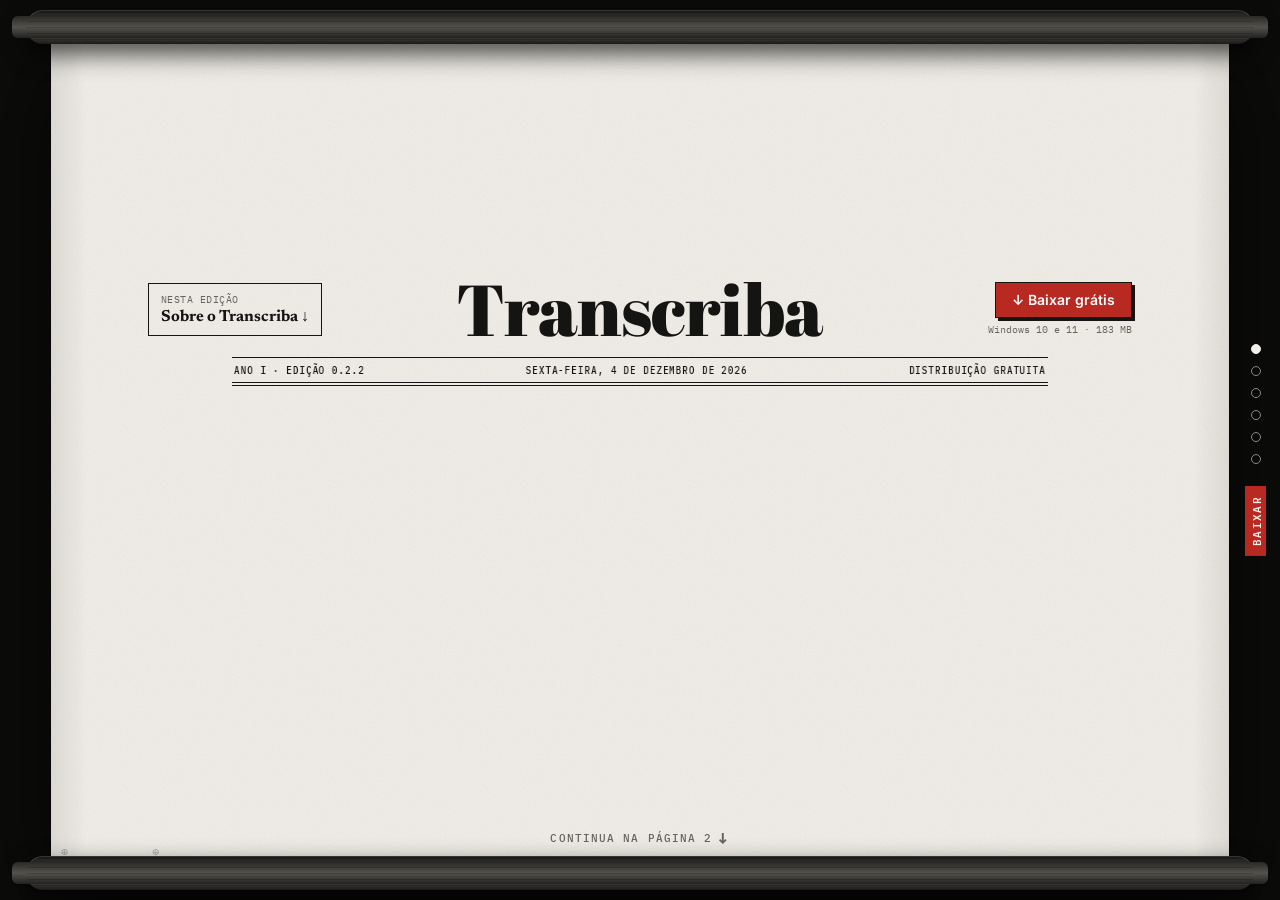
<file: index.html>
<!DOCTYPE html>
<html lang="pt-BR">
<head>
<meta charset="utf-8">
<meta name="viewport" content="width=device-width, initial-scale=1">
<title>Transcriba — transcrição de áudio e vídeo em lote no seu computador</title>
<meta name="description" content="Transcreva dezenas de entrevistas, aulas e reuniões de uma vez, no seu computador. Grátis, sem conta e sem limite. O áudio nunca sai da sua máquina.">
<link rel="icon" href="img/icon.png">
<link rel="preconnect" href="https://fonts.googleapis.com">
<link rel="preconnect" href="https://fonts.gstatic.com" crossorigin>
<link href="https://fonts.googleapis.com/css2?family=IBM+Plex+Mono:wght@400;500;600&family=Inter:wght@400;500;600;700&family=Newsreader:ital,opsz,wght@0,6..72,400;0,6..72,600;0,6..72,700;1,6..72,400&family=Abril+Fatface&display=swap" rel="stylesheet">
<!-- css/site.css é gerado pelo Tailwind a partir deste arquivo (comando em tailwind.config.js) -->
<link rel="stylesheet" href="css/site.css">
<style>
  /* Mundo único: papel de jornal (#F2EFE9) correndo numa prensa sobre fundo preto. Sem tema escuro alternativo. */
  :root { --papel:#F2EFE9; --tinta:#141413; --mesa:#0c0c0b; --vermelho:#B82921; color-scheme: light; }
  body { margin:0; background:var(--papel); color:var(--tinta); font-family:'Inter',system-ui,sans-serif; -webkit-font-smoothing:antialiased; }
  .double-rule-bottom { border-bottom:4px double var(--tinta); }
  .double-rule-top { border-top:4px double var(--tinta); }
  .editorial-shadow { box-shadow:6px 6px 0 var(--tinta); }
  .editorial-shadow-sm { box-shadow:3px 3px 0 var(--tinta); }
  .cta-cel { display:none; } html.celular .cta-pc { display:none; } html.celular .cta-cel { display:block; }

  /* ===== Modo prensa (computador): uma folha por vez ===== */
  html.prensa, html.prensa body { height:100%; overflow:hidden; background:var(--mesa); }
  html.prensa #mesa { position:fixed; inset:0; display:flex; flex-direction:column; align-items:center; padding:10px 0; }
  .rolo { display:none; }
  html.prensa .rolo { display:block; position:relative; z-index:3; height:34px; width:min(1260px,96vw); border-radius:17px; flex:none;
    background:linear-gradient(180deg,#0f0f0e 0%,#3b3a37 22%,#9a978f 46%,#5c5a55 60%,#1c1b1a 100%);
    box-shadow:0 10px 24px rgba(0,0,0,.7), inset 0 1px 0 rgba(255,255,255,.15); }
  html.prensa .rolo::after { content:""; position:absolute; inset:0; border-radius:inherit; opacity:.35;
    background:repeating-linear-gradient(180deg,transparent 0 5px,rgba(0,0,0,.55) 5px 6px); background-position:0 var(--giro,0px); }
  html.prensa .rolo::before { content:""; position:absolute; top:6px; bottom:6px; left:-14px; right:-14px; z-index:-1; border-radius:6px;
    background:linear-gradient(180deg,#2a2927,#55524d 50%,#232220); }
  html.prensa #papel { position:relative; z-index:2; flex:1; width:min(1180px,92vw); margin:-8px 0; overflow:hidden; background:var(--papel);
    box-shadow:0 0 0 1px rgba(0,0,0,.5), 0 30px 90px rgba(0,0,0,.65); }
  html.prensa #papel::after { content:""; position:absolute; inset:0; pointer-events:none; z-index:4;
    background:linear-gradient(90deg,rgba(0,0,0,.07),transparent 3%,transparent 97%,rgba(0,0,0,.07)); }
  html.prensa #trilho { position:absolute; left:0; right:0; top:0; will-change:transform; }
  html.prensa .folha { height:var(--h); position:relative; display:flex; align-items:center; justify-content:center; overflow:hidden; }
  html.prensa .folha + .folha::before { content:""; position:absolute; top:0; left:28px; right:28px; border-top:1px dashed rgba(20,20,19,.28); }
  html.prensa .folha::after { content:"⊕            ⊕"; position:absolute; bottom:6px; left:0; right:0; display:flex; justify-content:space-between; padding:0 10px;
    font:12px/1 'IBM Plex Mono',monospace; color:rgba(20,20,19,.3); white-space:pre; }
  html.prensa .folha-corpo { width:100%; max-width:1080px; padding:20px 48px; transform-origin:center center; }
  #pontos, #seta { display:none; }
  html.prensa #pontos { display:flex; position:fixed; right:max(14px,calc((100vw - min(1180px,92vw))/2 - 46px)); top:50%; transform:translateY(-50%); z-index:5;
    flex-direction:column; gap:12px; align-items:center; }
  #pontos button { width:10px; height:10px; border-radius:50%; border:1px solid #8d8a83; background:transparent; padding:0; cursor:pointer; }
  #pontos button[aria-current="true"] { background:var(--papel); border-color:var(--papel); }
  #pontos a { writing-mode:vertical-rl; transform:rotate(180deg); margin-top:10px; font:600 11px/1 'IBM Plex Mono',monospace; letter-spacing:.12em;
    text-transform:uppercase; color:var(--papel); background:var(--vermelho); padding:10px 5px; text-decoration:none; }
  html.prensa #seta { display:flex; position:absolute; left:50%; bottom:18px; transform:translateX(-50%); z-index:5; gap:6px; align-items:center;
    font:500 11px/1 'IBM Plex Mono',monospace; text-transform:uppercase; letter-spacing:.1em; color:#66645E; background:none; border:0; cursor:pointer; }
  #seta b { font-size:16px; display:inline-block; animation:pulo 1.6s ease-in-out infinite; }
  @keyframes pulo { 50% { transform:translateY(4px); } }
  button:focus-visible, a:focus-visible { outline:2px solid var(--vermelho); outline-offset:3px; }

  /* ===== Modo rolagem (celular e janelas pequenas) ===== */
  html.rolagem .folha { border-bottom:1px solid var(--tinta); }
  html.rolagem .folha-corpo { max-width:1080px; margin:0 auto; padding:44px 16px; }

  /* ===== Jornal ===== */
  /* nome do jornal: Abril Fatface, letra de título de jornal e revista do século XIX (desenhada para o Grupo Abril) */
  .gotica { font-family:'Abril Fatface','Newsreader',Georgia,serif; font-weight:400; letter-spacing:-.01em; }
  .orelha-caixa { border:1px solid var(--tinta); padding:8px 12px; background:transparent; cursor:pointer; max-width:200px; }
  .orelha-caixa:hover { background:#E6E2D8; }
  .baixar-orelha { display:inline-block; background:var(--vermelho); color:#fff; font:600 14px/1 'Inter',sans-serif; padding:10px 16px; text-decoration:none; border:1px solid var(--tinta); box-shadow:3px 3px 0 var(--tinta); }
  .baixar-orelha:hover { background:#961E17; }
  .dateline { display:flex; justify-content:space-between; gap:12px; flex-wrap:wrap; border-top:1px solid var(--tinta); border-bottom:4px double var(--tinta);
    padding:5px 2px; font:500 11px/1.3 'IBM Plex Mono',monospace; text-transform:uppercase; letter-spacing:.08em; color:var(--tinta); }
  .linha-fina { font:italic 400 20px/1.45 'Newsreader',Georgia,serif; color:#3d3c39; }
  .texto-jornal { font:400 17px/1.5 'Newsreader',Georgia,serif; color:var(--tinta); }
  .capitular::first-letter { float:left; font:700 3.3em/.82 'Newsreader',Georgia,serif; margin:.06em .08em 0 0; color:var(--tinta); }
  .folio { display:flex; justify-content:space-between; align-items:baseline; gap:12px; border-bottom:1px solid var(--tinta); padding-bottom:5px;
    font:500 10px/1.2 'IBM Plex Mono',monospace; text-transform:uppercase; letter-spacing:.1em; color:#66645E; }
  .folio .gotica { font-size:20px; text-transform:none; letter-spacing:0; color:var(--tinta); }
  html.prensa .folio { position:absolute; top:22px; left:48px; right:48px; z-index:1; }
  html.rolagem .folio { margin:0 16px; padding-top:18px; }
  .legenda { font:italic 400 13px/1.4 'Newsreader',Georgia,serif; color:#66645E; margin-top:10px; }
  /* grão de papel */
  html.prensa #papel, html.rolagem body { background-image:url("data:image/svg+xml,%3Csvg xmlns='http://www.w3.org/2000/svg' width='180' height='180'%3E%3Cfilter id='g'%3E%3CfeTurbulence type='fractalNoise' baseFrequency='.85' numOctaves='2' stitchTiles='stitch'/%3E%3CfeColorMatrix values='0 0 0 0 .08 0 0 0 0 .07 0 0 0 0 .05 0 0 0 .07 0'/%3E%3C/filter%3E%3Crect width='100%25' height='100%25' filter='url(%23g)'/%3E%3C/svg%3E"); }
  /* janela do programa no celular: vira uma "foto" da janela inteira, reduzida para a largura da tela */
  .janela-moldura { overflow:hidden; padding:0 6px 6px 0; }
  .janela-escala { width:1000px; transform-origin:top left; }

  /* ===== Celular ===== */
  @media (max-width: 639px) {
    html .cabecalho { grid-template-columns:1fr 1fr; row-gap:14px; }
    html .cabecalho .nome { grid-column:1 / -1; font-size:3.4rem; }
    html .cabecalho .orelha-esq { justify-self:start; }
    html .cabecalho .orelha-dir { justify-self:end; text-align:right; }
    .orelha-caixa { padding:6px 10px; }
    .orelha-caixa .font-mono { display:none; }
    .orelha-caixa .font-serif { font-size:14px; }
    .baixar-orelha { font-size:13px; padding:9px 12px; }
    .dateline { justify-content:center; }
    .dateline span:not(.data-hoje) { display:none; }
    .folio span:nth-child(2), .folio-data { display:none; }
    .folio .gotica { font-size:17px; }
    .manchete { font-size:2.1rem !important; line-height:1.08 !important; }
    .linha-fina { font-size:17px; }
    .texto-jornal { font-size:16px; text-align:left; }
    .carimbo { right:-4px; top:-26px; }
    html.rolagem .folha-corpo { padding:32px 16px 40px; }
  }
  .w { display:inline-block; }
  .perspectiva { perspective:1400px; }
  .carimbo { position:absolute; right:-26px; top:-22px; font:700 15px/1 'IBM Plex Mono',monospace; letter-spacing:.2em; text-transform:uppercase; color:var(--vermelho);
    border:3px double var(--vermelho); padding:7px 10px; background:rgba(242,239,233,.9); transform:rotate(-12deg); pointer-events:none; }
  .regua { position:absolute; left:0; top:0; bottom:0; width:1px; background:var(--tinta); transform-origin:top; }
  .cursor-ao-vivo::after { content:"▌"; color:var(--vermelho); }
</style>
</head>
<body>

<div id="mesa">
  <div class="rolo" aria-hidden="true"></div>
  <div id="papel">
    <div id="trilho">

      <!-- FOLHA 1: CAPA -->
      <section class="folha" data-nome="Capa" aria-label="Capa">
        <div class="folha-corpo"><div class="folha-tinta f1">
          <div class="cabecalho grid grid-cols-1 sm:grid-cols-[1fr_auto_1fr] items-center gap-3 sm:gap-6">
            <div class="orelha orelha-esq order-2 sm:order-1 justify-self-center sm:justify-self-start">
              <button type="button" data-ir="1" class="orelha-caixa text-left">
                <span class="block font-mono text-[10px] uppercase tracking-wider text-inkMuted">Nesta edição</span>
                <span class="block font-serif font-bold text-base leading-tight">Sobre o Transcriba ↓</span>
              </button>
            </div>
            <div class="nome gotica text-ink text-6xl sm:text-7xl leading-none text-center order-1 sm:order-2">Transcriba</div>
            <div class="orelha orelha-dir order-3 justify-self-center sm:justify-self-end text-center sm:text-right">
              <a class="baixar-orelha" data-baixar-topo data-goatcounter-click="baixar-portatil-topo" href="https://github.com/fabriciocotrim/transcriba/releases/download/v0.2.2/Transcriba-0.2.2-portatil.zip">↓ Baixar grátis</a>
              <span class="block font-mono text-[10px] text-inkMuted mt-1">Windows 10 e 11 · 183 MB</span>
            </div>
          </div>
          <div class="dateline mt-3">
            <span>Ano I · Edição 0.2.2</span>
            <span class="data-hoje"></span>
            <span>Distribuição gratuita</span>
          </div>
          <div class="max-w-4xl mx-auto text-center mt-8">
            <div class="kicker inline-flex flex-wrap justify-center items-center gap-2 mb-4">
              <span class="bg-editorialRed text-white font-mono text-[11px] font-semibold px-2 py-0.5 uppercase tracking-wider">Gratuito</span>
              <span class="font-mono text-xs text-inkMuted uppercase tracking-wide">Roda no seu computador</span>
            </div>
            <h1 class="manchete font-serif text-4xl sm:text-6xl font-bold text-ink leading-[1.05] tracking-tight mb-5">Dezenas de gravações viram texto. Sem enviar nada.</h1>
            <p class="lead linha-fina max-w-2xl mx-auto">Solte a pasta. Clique em Transcrever. Volte para os textos prontos.</p>
          </div>
        </div></div>
      </section>

      <!-- FOLHA 2: OS TRÊS ARGUMENTOS -->
      <section class="folha" data-nome="Por que usar" aria-label="Por que usar">
        <div class="folha-corpo"><div class="folha-tinta f2">
          <div class="grid grid-cols-1 md:grid-cols-3 gap-y-8">
            <div class="col relative md:pr-8">
              <div class="rotulo inline-block font-mono text-xs text-editorialRed font-semibold uppercase mb-2 border border-editorialRed px-1.5 py-0.5">Privado</div>
              <h2 class="font-serif text-3xl font-bold text-ink mb-3">O áudio não sai do computador.</h2>
              <p class="texto-jornal capitular">Ideal para pesquisa com comitê de ética e reuniões sigilosas. Internet só uma vez, para baixar o modelo de voz.</p>
            </div>
            <div class="col relative md:px-8"><span class="regua hidden md:block"></span>
              <div class="rotulo inline-block font-mono text-xs text-editorialRed font-semibold uppercase mb-2 border border-editorialRed px-1.5 py-0.5">Em lote</div>
              <h2 class="font-serif text-3xl font-bold text-ink mb-3">Uma pasta inteira de uma vez.</h2>
              <p class="texto-jornal capitular">Entrevistas, aulas, áudios de WhatsApp. A fila mostra o andamento e a hora de terminar.</p>
            </div>
            <div class="col relative md:pl-8"><span class="regua hidden md:block"></span>
              <div class="rotulo inline-block font-mono text-xs text-editorialRed font-semibold uppercase mb-2 border border-editorialRed px-1.5 py-0.5">Grátis</div>
              <h2 class="font-serif text-3xl font-bold text-ink mb-3">Sem conta. Sem limite de horas.</h2>
              <p class="texto-jornal capitular">Roda no seu processador: sem servidor, sem mensalidade, sem login.</p>
            </div>
          </div>
        </div></div>
      </section>

      <!-- FOLHA 3: TRÊS PASSOS -->
      <section class="folha" data-nome="Como funciona" aria-label="Como funciona">
        <div class="folha-corpo"><div class="folha-tinta f3">
          <div class="grid grid-cols-1 lg:grid-cols-12 gap-8 items-start">
            <div class="intro lg:col-span-5">
              <span class="font-mono text-xs uppercase text-inkMuted tracking-wider">Nada técnico</span>
              <h2 class="font-serif text-3xl font-bold text-ink mt-1 mb-4">Três passos. Sem configurar nada.</h2>
              <p class="texto-jornal mb-6">Se toca no computador, o Transcriba lê.</p>
              <div class="formatos bg-paperDark border border-ink p-4 space-y-2 text-xs">
                <div class="font-mono font-semibold text-ink uppercase border-b border-ink/30 pb-1">Formatos</div>
                <p><strong class="font-mono">Entra:</strong> <span class="datilo" data-texto="MP3 · MP4 · M4A · WAV · OGG (WhatsApp) · MKV">MP3 · MP4 · M4A · WAV · OGG (WhatsApp) · MKV</span></p>
                <p><strong class="font-mono">Sai:</strong> <code class="font-mono">.txt</code> · <code class="font-mono">.srt</code> · texto com <code class="font-mono text-editorialRed">[00:14:02]</code></p>
              </div>
            </div>
            <div class="lg:col-span-7 space-y-4">
              <div class="ficha border border-ink bg-paper p-5 flex gap-4 editorial-shadow-sm">
                <span class="font-mono text-lg font-bold bg-ink text-paper w-8 h-8 flex items-center justify-center shrink-0">1</span>
                <div><h3 class="font-serif text-xl font-bold text-ink mb-1">Arraste a pasta</h3>
                <p class="text-sm text-inkMuted">A duração de cada gravação aparece na hora.</p></div>
              </div>
              <div class="ficha border border-ink bg-paper p-5 flex gap-4 editorial-shadow-sm">
                <span class="font-mono text-lg font-bold bg-ink text-paper w-8 h-8 flex items-center justify-center shrink-0">2</span>
                <div><h3 class="font-serif text-xl font-bold text-ink mb-1">Clique em Transcrever</h3>
                <p class="text-sm text-inkMuted">Numa pasta só ou junto de cada gravação.</p></div>
              </div>
              <div class="ficha border border-ink bg-paper p-5 flex gap-4 editorial-shadow-sm">
                <span class="font-mono text-lg font-bold bg-ink text-paper w-8 h-8 flex items-center justify-center shrink-0">3</span>
                <div><h3 class="font-serif text-xl font-bold text-ink mb-1">Volte quando quiser</h3>
                <p class="text-sm text-inkMuted">Texto ao vivo. Um erro não para a fila.</p></div>
              </div>
            </div>
          </div>
        </div></div>
      </section>

      <!-- FOLHA 4: O QUE ESPERAR -->
      <section class="folha" data-nome="O que esperar" aria-label="O que esperar">
        <div class="folha-corpo"><div class="folha-tinta f4">
          <div class="titulo mb-6 text-center">
            <span class="font-mono text-xs uppercase text-inkMuted tracking-wider">Antes de baixar</span>
            <h2 class="font-serif text-4xl font-bold text-ink mt-1">O que esperar</h2>
          </div>
          <div class="perspectiva grid grid-cols-1 md:grid-cols-2 gap-6">
            <div class="caixa-esq border border-ink bg-paperDark p-6">
              <div class="flex items-center justify-between mb-2">
                <div class="font-mono text-xs font-semibold uppercase text-editorialRed">Tempo</div>
                <svg class="relogio" width="34" height="34" viewBox="0 0 34 34" aria-hidden="true"><circle cx="17" cy="17" r="15" fill="none" stroke="#141413" stroke-width="2"/><line x1="17" y1="17" x2="17" y2="8" stroke="#141413" stroke-width="2"/><line class="ponteiro" x1="17" y1="17" x2="17" y2="5" stroke="#B82921" stroke-width="2" stroke-linecap="square"/><circle cx="17" cy="17" r="2" fill="#141413"/></svg>
              </div>
              <h3 class="font-serif text-2xl font-bold text-ink mb-3">Quanto demora?</h3>
              <div class="space-y-3 text-sm text-ink leading-relaxed">
                <p><strong>Computador comum:</strong> <strong class="font-mono">1 h de áudio ≈ 1 h</strong>. Deixe rodando à noite.</p>
                <p class="pt-2 border-t border-ink/20"><strong>Com placa NVIDIA:</strong> bem mais rápido.</p>
              </div>
            </div>
            <div class="caixa-dir border border-ink bg-paperDark p-6">
              <div class="font-mono text-xs font-semibold uppercase text-editorialRed mb-2">Requisitos</div>
              <h3 class="font-serif text-2xl font-bold text-ink mb-3">Funciona no meu Windows?</h3>
              <ul class="space-y-2 text-sm text-ink leading-relaxed">
                <li><strong>Windows 10 ou 11</strong>, 64 bits.</li>
                <li><strong>Extraia o .zip</strong> antes de abrir.</li>
                <li><strong>1ª vez:</strong> baixa o modelo de voz (150 MB a 1,6 GB).</li>
                <li class="pt-2 border-t border-ink/20"><strong>Aviso azul do Windows?</strong> "Mais informações" → "Executar assim mesmo".</li>
              </ul>
            </div>
          </div>
        </div></div>
      </section>

      <!-- FOLHA 5: A JANELA DO PROGRAMA -->
      <section class="folha" data-nome="O programa" aria-label="O programa em ação">
        <div class="folha-corpo"><div class="folha-tinta f5">
          <div class="cabeca-janela flex flex-wrap items-center justify-between gap-2 mb-2">
            <div class="flex flex-wrap items-center gap-1">
              <span class="font-mono text-xs text-inkMuted mr-2">O programa em ação:</span>
              <button type="button" data-estado="rever" class="px-3 py-1.5 font-mono text-xs border border-ink bg-ink text-paper font-medium">▶ Rever o lote</button>
              <button type="button" data-estado="running" class="px-3 py-1.5 font-mono text-xs border border-ink bg-paperDark text-ink hover:bg-paper">1. Durante o lote</button>
              <button type="button" data-estado="done" class="px-3 py-1.5 font-mono text-xs border border-ink bg-paperDark text-ink hover:bg-paper">2. No fim do lote</button>
            </div>
            <span class="font-mono text-[11px] text-inkMuted hidden sm:inline">Reprodução da janela do Transcriba no Windows</span>
          </div>
          <div class="janela border-2 border-ink bg-paper editorial-shadow overflow-hidden select-none" aria-label="Reprodução da janela do Transcriba">
            <div class="px-4 py-2.5 double-rule-bottom flex flex-wrap items-center justify-between gap-2 bg-paper">
              <div class="flex items-baseline gap-4"><span class="font-serif text-2xl font-bold tracking-tight text-ink">Transcriba</span>
                <span class="font-mono text-[11px] text-inkMuted uppercase tracking-wider hidden sm:inline">Domingo, 25 de outubro de 2026</span></div>
              <div id="app-top-stats" class="font-sans text-xs text-ink"></div>
            </div>
            <div id="app-banner" class="px-4 py-3 border-b border-ink/40 flex flex-wrap items-center justify-between gap-4 bg-paper min-h-[64px]"></div>
            <div class="grid grid-cols-1 lg:grid-cols-12">
              <div class="lg:col-span-9 p-4 border-b lg:border-b-0 lg:border-r border-ink/40 min-w-0">
                <div class="overflow-x-auto">
                  <table class="w-full text-left border-collapse text-xs">
                    <thead><tr class="border-b-2 border-ink font-mono text-[10px] text-ink uppercase">
                      <th class="py-1.5 pr-2 w-10">Nº</th><th class="py-1.5 px-2">Arquivo</th><th class="py-1.5 px-2 w-20">Duração</th><th class="py-1.5 px-2 w-40">Situação</th><th class="py-1.5 pl-2">Saída</th></tr></thead>
                    <tbody id="app-table-body" class="divide-y divide-ink/15 font-sans"></tbody>
                  </table>
                </div>
              </div>
              <div class="lg:col-span-3 flex flex-col bg-paper min-w-0">
                <div class="px-3.5 py-2.5 border-b border-ink/40 font-mono text-[11px]"><strong id="app-side-title" class="uppercase">Texto ao vivo</strong> <span id="app-side-sub" class="text-inkMuted ml-1"></span></div>
                <div id="app-live-text" class="p-3.5 space-y-3 text-xs leading-relaxed text-ink min-h-[150px]"></div>
              </div>
            </div>
          </div>
          <p class="legenda">▲ A fila e o texto ao vivo. Reprodução da janela.</p>
        </div></div>
      </section>

      <!-- FOLHA 6: BAIXAR -->
      <section class="folha" data-nome="Baixar" aria-label="Baixar" id="baixar">
        <div class="folha-corpo"><div class="folha-tinta f6 text-center max-w-3xl mx-auto">
          <div class="porque inline-block border border-ink bg-paperDark px-4 py-2 mb-6 text-xs text-ink">
            <strong>Por que é grátis?</strong> Projeto independente. Gostou? Apoie por Pix, dentro do programa. Opcional.
          </div>
          <h2 class="final font-serif text-4xl sm:text-5xl font-bold text-ink mb-3">Pare de transcrever no braço.</h2>
          <p class="sub text-base text-inkMuted mb-8 max-w-xl mx-auto">Grátis para Windows 10 e 11.</p>
          <div class="cta relative inline-block"><span class="carimbo" aria-hidden="true">Grátis</span></div>
          <div class="rodape double-rule-top mt-10 pt-4 font-mono text-[11px] text-inkMuted flex flex-wrap justify-between gap-2">
            <span><strong class="font-serif text-sm text-ink">Transcriba 0.2.2</strong> · <a class="underline" href="https://github.com/fabriciocotrim/transcriba/releases">todas as versões</a></span>
            <span>O programa não envia nada. A página conta visitas sem cookies (GoatCounter).</span>
          </div>
        </div></div>
      </section>

    </div>
    <button id="seta" type="button" aria-label="Próxima folha"><span>Role</span><b>↓</b></button>
  </div>
  <div class="rolo" aria-hidden="true"></div>
  <nav id="pontos" aria-label="Folhas"></nav>
</div>

<template id="tpl-cta">
  <div class="cta-pc">
    <div class="inline-flex flex-col items-center">
      <a href="https://github.com/fabriciocotrim/transcriba/releases/download/v0.2.2/Transcriba-0.2.2-portatil.zip" data-goatcounter-click="baixar-portatil-0.2.2" class="botao bg-editorialRed hover:bg-editorialRedHover text-white font-sans font-semibold text-base sm:text-lg px-8 py-4 border border-ink editorial-shadow-sm">↓ Baixar o Transcriba</a>
      <span class="font-mono text-xs text-inkMuted mt-2.5">Portátil · 183 MB · sem instalar</span>
      <span class="font-sans text-sm text-inkMuted mt-1.5">Prefere instalar? <a class="underline text-ink" href="https://github.com/fabriciocotrim/transcriba/releases/download/v0.2.2/Transcriba-0.2.2-Setup.exe" data-goatcounter-click="baixar-instalador-0.2.2">Instalador (126 MB)</a></span>
    </div>
  </div>
  <div class="cta-cel">
    <div class="bg-paperDark border-2 border-ink p-4 text-left max-w-md mx-auto">
      <div class="font-mono text-[11px] text-editorialRed font-bold uppercase mb-1">Você está no celular</div>
      <p class="text-sm text-ink mb-3 leading-relaxed">O Transcriba é para computador com Windows. Mande o link para você.</p>
      <a href="#" data-compartilhar data-goatcounter-click="mandar-link-celular" class="w-full bg-ink text-paper font-sans font-semibold text-sm py-3 px-4 mb-2 text-center block">Mandar o link para mim</a>
      <div class="text-center"><a href="https://github.com/fabriciocotrim/transcriba/releases/download/v0.2.2/Transcriba-0.2.2-portatil.zip" data-goatcounter-click="baixar-portatil-celular" class="font-mono text-[11px] text-inkMuted underline">Ou baixar o .zip aqui mesmo</a></div>
    </div>
  </div>
</template>

<script src="https://cdnjs.cloudflare.com/ajax/libs/gsap/3.12.5/gsap.min.js"></script>
<script>
(function () {
  var html = document.documentElement;
  var $ = function (s, r) { return (r || document).querySelector(s); };
  var $$ = function (s, r) { return [].slice.call((r || document).querySelectorAll(s)); };
  var parado = matchMedia('(prefers-reduced-motion: reduce)').matches;
  var modoPrensa = matchMedia('(min-width: 1024px) and (min-height: 600px) and (hover: hover)');
  html.classList.add(modoPrensa.matches ? 'prensa' : 'rolagem');
  modoPrensa.addEventListener('change', function () { location.reload(); });

  // Botões de baixar (no celular: mandar o link para si)
  var toque = matchMedia('(pointer: coarse)').matches || /Android|iPhone|iPad|iPod|Mobile/i.test(navigator.userAgent);
  if (toque && !matchMedia('(min-width: 1024px)').matches) html.classList.add('celular');
  $$('.cta').forEach(function (c) { c.insertBefore($('#tpl-cta').content.cloneNode(true), c.firstChild); });
  $$('[data-compartilhar]').forEach(function (a) {
    var texto = 'Transcriba: programa gratuito que transcreve entrevistas e aulas no Windows. Baixe no computador: https://fabriciocotrim.github.io/transcriba/';
    a.href = 'https://wa.me/?text=' + encodeURIComponent(texto);
    a.addEventListener('click', function (e) { if (!navigator.share) return; e.preventDefault(); navigator.share({ title: 'Transcriba', text: texto }).catch(function () {}); });
  });

  /* ---------- Jornal: data do dia, cabeçalho das páginas internas, orelhas ---------- */
  var hoje = new Date().toLocaleDateString('pt-BR', { weekday: 'long', day: 'numeric', month: 'long', year: 'numeric' });
  $$('.data-hoje').forEach(function (s) { s.textContent = hoje; });
  $$('.folha').forEach(function (f, n) {
    if (!n) return;
    f.insertAdjacentHTML('afterbegin', '<div class="folio" aria-hidden="true"><span class="gotica">Transcriba</span><span>' + f.dataset.nome
      + '</span><span>Página ' + (n + 1) + '<span class="folio-data"> · ' + hoje.replace(/^[^,]+, /, '') + '</span></span></div>');
  });
  // no celular, a janela do programa é desenhada no tamanho de computador e reduzida, como uma foto
  if (html.classList.contains('rolagem')) {
    var janela = $('.janela'), moldura = document.createElement('div'), escala = document.createElement('div');
    moldura.className = 'janela-moldura'; escala.className = 'janela-escala';
    janela.parentNode.insertBefore(moldura, janela); moldura.appendChild(escala); escala.appendChild(janela);
    var ajustar = function () {
      var s = Math.min(1, (moldura.clientWidth - 6) / 1000); // 6: espaço da sombra
      escala.style.transform = s < 1 ? 'scale(' + s + ')' : '';
      moldura.style.height = s < 1 ? Math.ceil(janela.offsetHeight * s) + 8 + 'px' : '';
    };
    ajustar(); window.addEventListener('resize', ajustar);
    if ('ResizeObserver' in window) new ResizeObserver(ajustar).observe(janela);
  }
  var irPara = function (n) { $$('.folha')[n].scrollIntoView({ behavior: parado ? 'auto' : 'smooth' }); };
  $$('[data-ir]').forEach(function (b) { b.addEventListener('click', function () { irPara(+b.dataset.ir); }); });
  // no celular, "Baixar" do alto leva ao bloco de baixar (lá ele oferece mandar o link para o computador)
  if (html.classList.contains('celular')) $$('[data-baixar-topo]').forEach(function (a) {
    a.addEventListener('click', function (e) { e.preventDefault(); irPara($$('.folha').length - 1); });
  });

  /* ---------- A janela do programa: a fila anda sozinha ---------- */
  var FILA = [
    { num: '001', nome: 'Aula 03 - Revolução Industrial.mp4', dur: '52:14', out: 'Transcricao_001.txt' },
    { num: '002', nome: 'Entrevista Dona Cida.m4a', dur: '1:08:40', out: 'Transcricao_002.txt' },
    { num: '003', nome: 'Reunião pais e mestres 12-09.mp4', dur: '47:02', erro: 'Vídeo sem trilha de áudio' },
    { num: '004', nome: 'Podcast ep. 41 - Cozinha mineira.mp3', dur: '38:55', out: 'Transcricao_004.txt',
      fala: [['00:24:02', 'e aí o segredo do pão de queijo é o polvilho azedo, não adianta.'], ['00:24:09', 'A minha avó escaldava o polvilho com leite fervendo e óleo.']] },
    { num: '005', nome: 'Palestra Semana da Saúde.mp4', dur: '1:21:33', out: 'Transcricao_005.txt',
      fala: [['00:12:40', 'Dormir bem é a primeira linha de cuidado, antes de qualquer remédio.'], ['00:12:51', 'Quem dorme menos de seis horas sente isso na pressão.']] },
    { num: '006', nome: 'Áudio WhatsApp 2026-09-30.ogg', dur: '3:12', out: 'Transcricao_006.txt',
      fala: [['00:00:04', 'Oi, gente, a reunião de sexta passou para as dez, tá?']] },
    { num: '007', nome: 'Ensaio coral.wav', dur: '12:40', out: 'Transcricao_007.txt',
      fala: [['00:03:15', 'Do começo do segundo verso, contraltos entrando junto.']] },
    { num: '008', nome: 'Aula 04 - Primeira Guerra.mp4', dur: '49:50', out: 'Transcricao_008.txt',
      fala: [['00:49:21', 'E foi assim que a guerra terminou, com o armistício assinado num vagão de trem.']] }
  ];
  var INICIO = 3, FIM = FILA.length;
  var marca = function (t) { return '<span class="font-mono text-[11px] text-editorialRed font-semibold mr-1">' + t + '</span>'; };
  var esc = function (s) { return s.replace(/&/g, '&amp;').replace(/</g, '&lt;'); };

  // k vai de 3 (começa o 004) a 8 (fim do lote); a parte fracionária é o % do arquivo atual
  function renderJanela(k) {
    var atual = Math.floor(k), pct = Math.round((k - atual) * 100), fim = k >= FIM;
    var prontos = 0, fila = 0;
    $('#app-table-body').innerHTML = FILA.map(function (f, i) {
      var st, cls;
      if (f.erro) { st = '<span class="text-editorialRed font-mono font-semibold">⊠ ERRO</span>'; cls = 'text-ink'; }
      else if (i < atual || fim) { st = '<span class="font-mono font-semibold">■ PRONTO</span>'; cls = 'text-ink'; prontos++; }
      else if (i === atual) { st = '<span class="font-mono font-semibold">◧ TRANSCREVENDO ' + pct + '%</span>'; cls = 'bg-paperRow font-semibold'; }
      else { st = '<span class="font-mono font-semibold text-inkMuted">□ NA FILA</span>'; cls = 'text-inkMuted'; fila++; }
      var saida = f.erro ? '<span class="text-editorialRed">' + f.erro + '</span>' : ((i < atual || fim) ? f.out : '');
      return '<tr class="' + cls + '"><td class="py-2 pr-2 font-mono text-[11px]">' + f.num + '</td><td class="py-2 px-2 whitespace-nowrap">' + esc(f.nome)
        + '</td><td class="py-2 px-2 font-mono text-[11px]">' + f.dur + '</td><td class="py-2 px-2 text-[11px] whitespace-nowrap">' + st
        + '</td><td class="py-2 pl-2 text-[11px] whitespace-nowrap font-mono text-inkMuted">' + saida + '</td></tr>';
    }).join('');
    $('#app-top-stats').innerHTML = '<strong>8 arquivos</strong> · <span class="text-inkMuted">5h54 de áudio</span> · <strong>' + prontos + ' prontos</strong> · <span class="text-editorialRed font-semibold">1 com erro</span>' + (fila ? ' · <span class="text-inkMuted">' + fila + ' na fila</span>' : '');
    var f = FILA[Math.min(atual, FIM - 1)];
    if (fim) {
      $('#app-banner').innerHTML = '<div class="flex items-center gap-3"><span class="bg-editorialRed text-white font-mono text-xs font-bold px-2 py-0.5 uppercase tracking-wider">Fim</span><span class="font-serif text-xl sm:text-2xl font-bold text-ink">7 transcritos · 1 com erro · 5h54</span></div>'
        + '<div class="flex flex-wrap items-center gap-2"><span class="border border-ink bg-paper px-3 py-1 text-xs font-medium">Abrir pasta</span><span class="text-xs underline ml-2 text-ink">Apoie o Transcriba</span></div>';
      $('#app-side-title').textContent = 'Último texto'; $('#app-side-sub').textContent = '008 · Português';
      $('#app-live-text').innerHTML = FILA[FIM - 1].fala.map(function (l) { return '<p>' + marca(l[0]) + l[1] + '</p>'; }).join('');
      return;
    }
    $('#app-banner').innerHTML = '<div class="flex items-center gap-3 min-w-0"><span class="bg-editorialRed text-white font-mono text-xs font-bold px-2 py-0.5 uppercase tracking-wider">Agora</span><span class="font-mono text-sm font-semibold text-ink">' + f.num + '</span><span class="font-serif text-xl sm:text-2xl font-bold text-ink truncate">' + esc(f.nome.replace(/\.[^.]+$/, '')) + '</span></div>'
      + '<div class="flex items-center gap-3"><div class="w-40 sm:w-56 h-1.5 bg-ink/15 overflow-hidden"><div class="h-full bg-ink" style="width:' + pct + '%"></div></div><span class="font-mono text-xs font-bold text-ink w-9">' + pct + '%</span><span class="font-sans text-xs text-inkMuted">termina por volta de 23:40</span></div>';
    $('#app-side-title').textContent = 'Texto ao vivo'; $('#app-side-sub').textContent = f.num + ' · Português';
    // o texto do arquivo atual é datilografado conforme o %
    var total = f.fala.reduce(function (a, l) { return a + l[1].length; }, 0), resta = Math.round(total * (k - atual) * 1.15);
    $('#app-live-text').innerHTML = f.fala.map(function (l, j) {
      if (resta <= 0) return '';
      var t = l[1].slice(0, resta); resta -= l[1].length;
      var ultimo = resta <= 0 || j === f.fala.length - 1;
      return '<p' + (ultimo ? ' class="cursor-ao-vivo"' : '') + '>' + marca(l[0]) + t + '</p>';
    }).join('');
  }
  var lote = { k: INICIO + 0.62 };
  renderJanela(lote.k);
  var loteTl = null;
  function rodarLote() {
    if (loteTl) loteTl.kill();
    lote.k = INICIO;
    loteTl = gsap.to(lote, { k: FIM, duration: 7, ease: 'none', onUpdate: function () { renderJanela(lote.k); } });
    return loteTl;
  }
  $$('[data-estado]').forEach(function (b) {
    b.addEventListener('click', function () {
      $$('[data-estado]').forEach(function (x) { x.className = x === b ? 'px-3 py-1.5 font-mono text-xs border border-ink bg-ink text-paper font-medium' : 'px-3 py-1.5 font-mono text-xs border border-ink bg-paperDark text-ink hover:bg-paper'; });
      if (loteTl) loteTl.kill();
      if (b.dataset.estado === 'rever') rodarLote();
      else renderJanela(b.dataset.estado === 'done' ? FIM : INICIO + 0.62);
    });
  });

  /* ---------- Movimento de cada folha (um diferente por folha) ---------- */
  function linhas(el) {
    // separa a manchete em palavras e agrupa por linha, para a linotipo cair linha por linha
    if (!el.dataset.feito) { el.innerHTML = el.textContent.split(' ').map(function (w) { return '<span class="w">' + w + '</span>'; }).join(' '); el.dataset.feito = 1; }
    var grupos = [], topo = null;
    $$('.w', el).forEach(function (w) { if (w.offsetTop !== topo) { grupos.push([]); topo = w.offsetTop; } grupos[grupos.length - 1].push(w); });
    return grupos;
  }
  function datilografar(el, dur) {
    var texto = el.dataset.texto, o = { n: 0 };
    return gsap.fromTo(o, { n: 0 }, { n: texto.length, duration: dur, ease: 'none', onUpdate: function () { el.textContent = texto.slice(0, Math.round(o.n)); } });
  }
  var ENTRADAS = [
    function (f) { // 1 Capa: o nome gótico se imprime, as orelhas encostam, a faixa de data corre, a manchete cai linha por linha como linotipo
      var tl = gsap.timeline({ defaults: { ease: 'power3.out' } })
        .fromTo($('.nome', f), { clipPath: 'inset(0 50% 0 50%)' }, { clipPath: 'inset(0 0% 0 0%)', duration: .8, ease: 'power2.inOut' })
        .from($('.orelha-esq', f), { x: -40, autoAlpha: 0, duration: .5 }, '-=.3')
        .from($('.orelha-dir', f), { x: 40, autoAlpha: 0, duration: .5 }, '<')
        .from($('.dateline', f), { scaleX: 0, duration: .6, ease: 'power2.inOut' }, '-=.3')
        .from($('.kicker', f), { autoAlpha: 0, y: 8, duration: .35 });
      linhas($('.manchete', f)).forEach(function (g, i) {
        tl.from(g, { y: -46, autoAlpha: 0, duration: .45, ease: 'back.out(1.8)' }, i ? '-=.28' : '>');
      });
      return tl.from($('.lead', f), { autoAlpha: 0, y: 14, duration: .5 });
    },
    function (f) { // 2 Argumentos: fios se desenham, rótulos batem como carimbo, texto é impresso da esquerda para a direita
      var tl = gsap.timeline();
      tl.from($$('.regua', f), { scaleY: 0, duration: .7, ease: 'power2.inOut', stagger: .15 });
      $$('.col', f).forEach(function (c, i) {
        var t = i ? '-=.75' : '-=.35';
        tl.from($('.rotulo', c), { scale: 2.6, rotation: -14, autoAlpha: 0, duration: .3, ease: 'power4.in' }, t)
          .fromTo($$('h2, p', c), { clipPath: 'inset(0 100% 0 0)' }, { clipPath: 'inset(0 0% 0 0)', duration: .55, ease: 'power2.out', stagger: .1 }, '>-.05');
      });
      return tl;
    },
    function (f) { // 3 Passos: o texto chega da esquerda, as fichas deslizam da direita, as extensões são datilografadas
      return gsap.timeline({ defaults: { ease: 'power3.out' } })
        .from($('.intro', f).children, { x: -40, autoAlpha: 0, duration: .5, stagger: .1 })
        .from($$('.ficha', f), { x: 160, rotation: 3, autoAlpha: 0, duration: .6, stagger: .18 }, '-=.3')
        .add(datilografar($('.datilo', f), 1.4), '-=.4');
    },
    function (f) { // 4 O que esperar: as caixas abrem do meio, como página dupla; o ponteiro do relógio dá a volta
      return gsap.timeline({ defaults: { ease: 'power3.out' } })
        .from($('.titulo', f), { y: -24, autoAlpha: 0, duration: .5 })
        .from($('.caixa-esq', f), { rotationY: -88, transformOrigin: 'right center', autoAlpha: 0, duration: .9 }, '-=.1')
        .from($('.caixa-dir', f), { rotationY: 88, transformOrigin: 'left center', autoAlpha: 0, duration: .9 }, '<')
        .fromTo($('.ponteiro', f), { rotation: 0, svgOrigin: '17 17' }, { rotation: 720, svgOrigin: '17 17', duration: 2.2, ease: 'power2.inOut' }, '-=.4');
    },
    function (f) { // 5 O programa: a janela sobe da mesa e o lote anda até o FIM
      return gsap.timeline({ defaults: { ease: 'power3.out' } })
        .from($('.cabeca-janela', f), { autoAlpha: 0, y: -10, duration: .4 })
        .from($('.janela', f), { y: 70, rotationX: 10, transformPerspective: 1200, autoAlpha: 0, duration: .8 }, '-=.1')
        .add(function () { if (!parado) rodarLote(); });
    },
    function (f) { // 6 Baixar: a manchete aparece, o botão sobe e o carimbo GRÁTIS bate
      return gsap.timeline({ defaults: { ease: 'power3.out' } })
        .from($('.porque', f), { y: -20, autoAlpha: 0, duration: .5 })
        .from($('.final', f), { scale: 1.08, autoAlpha: 0, duration: .6 }, '-=.2')
        .from($('.sub', f), { autoAlpha: 0, y: 10, duration: .4 }, '-=.25')
        .from($('.cta-pc, .cta-cel', f), { y: 30, autoAlpha: 0, duration: .5 }, '-=.1')
        .fromTo($('.carimbo', f), { scale: 3, rotation: -30, autoAlpha: 0 }, { scale: 1, rotation: -12, autoAlpha: 1, duration: .35, ease: 'power4.in' })
        .to($('.cta .botao', f), { x: 3, duration: .05, yoyo: true, repeat: 3 }, '>-.02')
        .from($('.rodape', f), { autoAlpha: 0, duration: .5 });
    }
  ];

  var folhas = $$('.folha'), N = folhas.length, tls = [];

  function montar() {
    folhas.forEach(function (f, i) { var t = ENTRADAS[i](f); t.pause(0); tls[i] = t; });
    if (parado) { tls.forEach(function (t) { t.progress(1); }); renderJanela(INICIO + 0.62); }
    if (html.classList.contains('prensa')) prensa(); else rolagem();
  }

  /* ---------- Modo rolagem: cada bloco toca o seu movimento ao chegar à tela ---------- */
  function rolagem() {
    if (parado || !('IntersectionObserver' in window)) { tls.forEach(function (t) { t.progress(1); }); return; }
    var obs = new IntersectionObserver(function (es) {
      es.forEach(function (e) { if (e.isIntersecting) { tls[folhas.indexOf(e.target)].play(); obs.unobserve(e.target); } });
    }, { threshold: .3 });
    folhas.forEach(function (f) { obs.observe(f); });
  }

  /* ---------- Modo prensa: um gesto = uma folha; o papel avança na esteira ---------- */
  function prensa() {
    var papel = $('#papel'), trilho = $('#trilho'), rolos = $$('.rolo'), seta = $('#seta'), pontos = $('#pontos');
    var i = 0, H = 0, ocupado = false, giro = { v: 0 };
    folhas.forEach(function (f, n) {
      var b = document.createElement('button'); b.type = 'button'; b.title = f.dataset.nome; b.setAttribute('aria-label', 'Ir para: ' + f.dataset.nome);
      b.addEventListener('click', function () { ir(n); }); pontos.appendChild(b);
    });
    var baixar = document.createElement('a'); baixar.href = '#baixar'; baixar.textContent = 'Baixar';
    baixar.addEventListener('click', function (e) { e.preventDefault(); ir(N - 1); }); pontos.appendChild(baixar);

    function medir() {
      H = papel.clientHeight;
      html.style.setProperty('--h', H + 'px');
      // cada folha precisa caber numa tela: se não couber, a folha encolhe por inteiro
      folhas.forEach(function (f) {
        var c = $('.folha-corpo', f); c.style.transform = '';
        var s = Math.min(1, (H - 110) / c.scrollHeight); // 110: cabeçalho da página em cima e "continua" embaixo c.style.transform = s < 1 ? 'scale(' + s.toFixed(3) + ')' : '';
      });
      gsap.set(trilho, { y: -i * H });
    }
    function marcar() {
      folhas.forEach(function (f, n) { var fora = n !== i; f.inert = fora; f.setAttribute('aria-hidden', fora); });
      $$('button', pontos).forEach(function (b, n) { b.setAttribute('aria-current', n === i); });
      seta.style.visibility = i === N - 1 ? 'hidden' : 'visible';
      $('span', seta).textContent = 'Continua na página ' + (i + 2);
    }
    function ir(n) {
      if (ocupado || n < 0 || n >= N || n === i) return;
      ocupado = true;
      var de = i, dir = n > i ? 1 : -1, tinta = $('.folha-tinta', folhas[de]);
      if (de === 4 && loteTl) loteTl.kill();
      var tl = gsap.timeline({ onComplete: function () { setTimeout(function () { ocupado = false; espera = true; }, 200); } });
      if (!parado) tl.to(tinta, { autoAlpha: 0, y: -dir * 30, duration: .3, ease: 'power2.in' });
      tl.to(trilho, { y: -n * H, duration: parado ? 0 : .95, ease: 'power3.inOut' })
        .to(giro, { v: '+=' + dir * H * .6, duration: parado ? 0 : .95, ease: 'power3.inOut', onUpdate: function () {
          rolos.forEach(function (r) { r.style.setProperty('--giro', (-giro.v % 60) + 'px'); });
        } }, '<')
        .add(function () {
          gsap.set(tinta, { clearProps: 'opacity,visibility,transform' });
          if (!parado) tls[de].pause(0);
          i = n; marcar();
          if (!parado) tls[n].restart(); else if (n === 4) renderJanela(INICIO + 0.62);
        });
    }
    // roda do mouse e touchpad: soma o gesto; ignora o embalo do touchpad logo depois de uma troca
    var soma = 0, ultimo = 0, espera = false, zerar;
    window.addEventListener('wheel', function (e) {
      if (e.ctrlKey) return;
      e.preventDefault();
      var agora = performance.now(), intervalo = agora - ultimo; ultimo = agora;
      if (ocupado) return;
      if (espera) { if (intervalo < 160) return; espera = false; }
      soma += e.deltaY; clearTimeout(zerar); zerar = setTimeout(function () { soma = 0; }, 180);
      if (Math.abs(soma) > 45) { ir(i + (soma > 0 ? 1 : -1)); soma = 0; }
    }, { passive: false });
    window.addEventListener('keydown', function (e) {
      var k = e.key;
      if (k === 'ArrowDown' || k === 'PageDown' || (k === ' ' && !e.shiftKey)) { e.preventDefault(); ir(i + 1); }
      else if (k === 'ArrowUp' || k === 'PageUp' || (k === ' ' && e.shiftKey)) { e.preventDefault(); ir(i - 1); }
      else if (k === 'Home') { e.preventDefault(); ir(0); }
      else if (k === 'End') { e.preventDefault(); ir(N - 1); }
    });
    var y0 = null;
    window.addEventListener('touchstart', function (e) { y0 = e.touches[0].clientY; }, { passive: true });
    window.addEventListener('touchend', function (e) { if (y0 === null) return; var d = y0 - e.changedTouches[0].clientY; if (Math.abs(d) > 50) ir(i + (d > 0 ? 1 : -1)); y0 = null; }, { passive: true });
    seta.addEventListener('click', function () { ir(i + 1); });
    irPara = ir;
    window.addEventListener('resize', medir);

    medir(); marcar();
    if (!parado) tls[0].play();
  }

  // espera as fontes para medir as linhas da manchete e a altura das folhas
  var pronto = function () { setTimeout(montar, 60); };
  if (!window.gsap) { html.classList.remove('prensa'); html.classList.add('rolagem'); return; }
  (document.fonts && document.fonts.ready ? document.fonts.ready : Promise.resolve()).then(function () {
    if (document.readyState === 'complete') pronto(); else window.addEventListener('load', pronto);
  });
})();
</script>
<script data-goatcounter="https://fabriciocotrim.goatcounter.com/count" async src="https://gc.zgo.at/count.js"></script>
</body>
</html>
</file>
<file: css/site.css>
*,:after,:before{--tw-border-spacing-x:0;--tw-border-spacing-y:0;--tw-translate-x:0;--tw-translate-y:0;--tw-rotate:0;--tw-skew-x:0;--tw-skew-y:0;--tw-scale-x:1;--tw-scale-y:1;--tw-pan-x: ;--tw-pan-y: ;--tw-pinch-zoom: ;--tw-scroll-snap-strictness:proximity;--tw-gradient-from-position: ;--tw-gradient-via-position: ;--tw-gradient-to-position: ;--tw-ordinal: ;--tw-slashed-zero: ;--tw-numeric-figure: ;--tw-numeric-spacing: ;--tw-numeric-fraction: ;--tw-ring-inset: ;--tw-ring-offset-width:0px;--tw-ring-offset-color:#fff;--tw-ring-color:rgba(59,130,246,.5);--tw-ring-offset-shadow:0 0 #0000;--tw-ring-shadow:0 0 #0000;--tw-shadow:0 0 #0000;--tw-shadow-colored:0 0 #0000;--tw-blur: ;--tw-brightness: ;--tw-contrast: ;--tw-grayscale: ;--tw-hue-rotate: ;--tw-invert: ;--tw-saturate: ;--tw-sepia: ;--tw-drop-shadow: ;--tw-backdrop-blur: ;--tw-backdrop-brightness: ;--tw-backdrop-contrast: ;--tw-backdrop-grayscale: ;--tw-backdrop-hue-rotate: ;--tw-backdrop-invert: ;--tw-backdrop-opacity: ;--tw-backdrop-saturate: ;--tw-backdrop-sepia: ;--tw-contain-size: ;--tw-contain-layout: ;--tw-contain-paint: ;--tw-contain-style: }::backdrop{--tw-border-spacing-x:0;--tw-border-spacing-y:0;--tw-translate-x:0;--tw-translate-y:0;--tw-rotate:0;--tw-skew-x:0;--tw-skew-y:0;--tw-scale-x:1;--tw-scale-y:1;--tw-pan-x: ;--tw-pan-y: ;--tw-pinch-zoom: ;--tw-scroll-snap-strictness:proximity;--tw-gradient-from-position: ;--tw-gradient-via-position: ;--tw-gradient-to-position: ;--tw-ordinal: ;--tw-slashed-zero: ;--tw-numeric-figure: ;--tw-numeric-spacing: ;--tw-numeric-fraction: ;--tw-ring-inset: ;--tw-ring-offset-width:0px;--tw-ring-offset-color:#fff;--tw-ring-color:rgba(59,130,246,.5);--tw-ring-offset-shadow:0 0 #0000;--tw-ring-shadow:0 0 #0000;--tw-shadow:0 0 #0000;--tw-shadow-colored:0 0 #0000;--tw-blur: ;--tw-brightness: ;--tw-contrast: ;--tw-grayscale: ;--tw-hue-rotate: ;--tw-invert: ;--tw-saturate: ;--tw-sepia: ;--tw-drop-shadow: ;--tw-backdrop-blur: ;--tw-backdrop-brightness: ;--tw-backdrop-contrast: ;--tw-backdrop-grayscale: ;--tw-backdrop-hue-rotate: ;--tw-backdrop-invert: ;--tw-backdrop-opacity: ;--tw-backdrop-saturate: ;--tw-backdrop-sepia: ;--tw-contain-size: ;--tw-contain-layout: ;--tw-contain-paint: ;--tw-contain-style: }/*! tailwindcss v3.4.17 | MIT License | https://tailwindcss.com*/*,:after,:before{box-sizing:border-box;border:0 solid #e5e7eb}:after,:before{--tw-content:""}:host,html{line-height:1.5;-webkit-text-size-adjust:100%;-moz-tab-size:4;-o-tab-size:4;tab-size:4;font-family:Inter,system-ui,sans-serif;font-feature-settings:normal;font-variation-settings:normal;-webkit-tap-highlight-color:transparent}body{margin:0;line-height:inherit}hr{height:0;color:inherit;border-top-width:1px}abbr:where([title]){-webkit-text-decoration:underline dotted;text-decoration:underline dotted}h1,h2,h3,h4,h5,h6{font-size:inherit;font-weight:inherit}a{color:inherit;text-decoration:inherit}b,strong{font-weight:bolder}code,kbd,pre,samp{font-family:IBM Plex Mono,monospace;font-feature-settings:normal;font-variation-settings:normal;font-size:1em}small{font-size:80%}sub,sup{font-size:75%;line-height:0;position:relative;vertical-align:baseline}sub{bottom:-.25em}sup{top:-.5em}table{text-indent:0;border-color:inherit;border-collapse:collapse}button,input,optgroup,select,textarea{font-family:inherit;font-feature-settings:inherit;font-variation-settings:inherit;font-size:100%;font-weight:inherit;line-height:inherit;letter-spacing:inherit;color:inherit;margin:0;padding:0}button,select{text-transform:none}button,input:where([type=button]),input:where([type=reset]),input:where([type=submit]){-webkit-appearance:button;background-color:transparent;background-image:none}:-moz-focusring{outline:auto}:-moz-ui-invalid{box-shadow:none}progress{vertical-align:baseline}::-webkit-inner-spin-button,::-webkit-outer-spin-button{height:auto}[type=search]{-webkit-appearance:textfield;outline-offset:-2px}::-webkit-search-decoration{-webkit-appearance:none}::-webkit-file-upload-button{-webkit-appearance:button;font:inherit}summary{display:list-item}blockquote,dd,dl,figure,h1,h2,h3,h4,h5,h6,hr,p,pre{margin:0}fieldset{margin:0}fieldset,legend{padding:0}menu,ol,ul{list-style:none;margin:0;padding:0}dialog{padding:0}textarea{resize:vertical}input::-moz-placeholder,textarea::-moz-placeholder{opacity:1;color:#9ca3af}input::placeholder,textarea::placeholder{opacity:1;color:#9ca3af}[role=button],button{cursor:pointer}:disabled{cursor:default}audio,canvas,embed,iframe,img,object,svg,video{display:block;vertical-align:middle}img,video{max-width:100%;height:auto}[hidden]:where(:not([hidden=until-found])){display:none}.visible{visibility:visible}.relative{position:relative}.order-1{order:1}.order-2{order:2}.order-3{order:3}.mx-auto{margin-left:auto;margin-right:auto}.mb-1{margin-bottom:.25rem}.mb-2{margin-bottom:.5rem}.mb-3{margin-bottom:.75rem}.mb-4{margin-bottom:1rem}.mb-5{margin-bottom:1.25rem}.mb-6{margin-bottom:1.5rem}.mb-8{margin-bottom:2rem}.ml-1{margin-left:.25rem}.ml-2{margin-left:.5rem}.mr-1{margin-right:.25rem}.mr-2{margin-right:.5rem}.mt-1{margin-top:.25rem}.mt-1\.5{margin-top:.375rem}.mt-10{margin-top:2.5rem}.mt-2\.5{margin-top:.625rem}.mt-3{margin-top:.75rem}.mt-8{margin-top:2rem}.block{display:block}.inline-block{display:inline-block}.flex{display:flex}.inline-flex{display:inline-flex}.table{display:table}.grid{display:grid}.hidden{display:none}.h-1\.5{height:.375rem}.h-8{height:2rem}.h-full{height:100%}.min-h-\[150px\]{min-height:150px}.min-h-\[64px\]{min-height:64px}.w-10{width:2.5rem}.w-20{width:5rem}.w-40{width:10rem}.w-8{width:2rem}.w-9{width:2.25rem}.w-full{width:100%}.min-w-0{min-width:0}.max-w-2xl{max-width:42rem}.max-w-3xl{max-width:48rem}.max-w-4xl{max-width:56rem}.max-w-md{max-width:28rem}.max-w-xl{max-width:36rem}.shrink-0{flex-shrink:0}.border-collapse{border-collapse:collapse}.transform{transform:translate(var(--tw-translate-x),var(--tw-translate-y)) rotate(var(--tw-rotate)) skewX(var(--tw-skew-x)) skewY(var(--tw-skew-y)) scaleX(var(--tw-scale-x)) scaleY(var(--tw-scale-y))}.select-none{-webkit-user-select:none;-moz-user-select:none;user-select:none}.resize{resize:both}.grid-cols-1{grid-template-columns:repeat(1,minmax(0,1fr))}.flex-col{flex-direction:column}.flex-wrap{flex-wrap:wrap}.items-start{align-items:flex-start}.items-center{align-items:center}.items-baseline{align-items:baseline}.justify-center{justify-content:center}.justify-between{justify-content:space-between}.gap-1{gap:.25rem}.gap-2{gap:.5rem}.gap-3{gap:.75rem}.gap-4{gap:1rem}.gap-6{gap:1.5rem}.gap-8{gap:2rem}.gap-y-8{row-gap:2rem}.space-y-2>:not([hidden])~:not([hidden]){--tw-space-y-reverse:0;margin-top:calc(.5rem*(1 - var(--tw-space-y-reverse)));margin-bottom:calc(.5rem*var(--tw-space-y-reverse))}.space-y-3>:not([hidden])~:not([hidden]){--tw-space-y-reverse:0;margin-top:calc(.75rem*(1 - var(--tw-space-y-reverse)));margin-bottom:calc(.75rem*var(--tw-space-y-reverse))}.space-y-4>:not([hidden])~:not([hidden]){--tw-space-y-reverse:0;margin-top:calc(1rem*(1 - var(--tw-space-y-reverse)));margin-bottom:calc(1rem*var(--tw-space-y-reverse))}.divide-y>:not([hidden])~:not([hidden]){--tw-divide-y-reverse:0;border-top-width:calc(1px*(1 - var(--tw-divide-y-reverse)));border-bottom-width:calc(1px*var(--tw-divide-y-reverse))}.divide-ink\/15>:not([hidden])~:not([hidden]){border-color:rgba(20,20,19,.15)}.justify-self-center{justify-self:center}.overflow-hidden{overflow:hidden}.overflow-x-auto{overflow-x:auto}.truncate{overflow:hidden;text-overflow:ellipsis}.truncate,.whitespace-nowrap{white-space:nowrap}.border{border-width:1px}.border-2{border-width:2px}.border-b{border-bottom-width:1px}.border-b-2{border-bottom-width:2px}.border-t{border-top-width:1px}.border-editorialRed{--tw-border-opacity:1;border-color:rgb(184 41 33/var(--tw-border-opacity,1))}.border-ink{--tw-border-opacity:1;border-color:rgb(20 20 19/var(--tw-border-opacity,1))}.border-ink\/20{border-color:rgba(20,20,19,.2)}.border-ink\/30{border-color:rgba(20,20,19,.3)}.border-ink\/40{border-color:rgba(20,20,19,.4)}.bg-editorialRed{--tw-bg-opacity:1;background-color:rgb(184 41 33/var(--tw-bg-opacity,1))}.bg-ink{--tw-bg-opacity:1;background-color:rgb(20 20 19/var(--tw-bg-opacity,1))}.bg-ink\/15{background-color:rgba(20,20,19,.15)}.bg-paper{--tw-bg-opacity:1;background-color:rgb(242 239 233/var(--tw-bg-opacity,1))}.bg-paperDark{--tw-bg-opacity:1;background-color:rgb(230 226 216/var(--tw-bg-opacity,1))}.bg-paperRow{--tw-bg-opacity:1;background-color:rgb(229 225 214/var(--tw-bg-opacity,1))}.p-3\.5{padding:.875rem}.p-4{padding:1rem}.p-5{padding:1.25rem}.p-6{padding:1.5rem}.px-1\.5{padding-left:.375rem;padding-right:.375rem}.px-2{padding-left:.5rem;padding-right:.5rem}.px-3{padding-left:.75rem;padding-right:.75rem}.px-3\.5{padding-left:.875rem;padding-right:.875rem}.px-4{padding-left:1rem;padding-right:1rem}.px-8{padding-left:2rem;padding-right:2rem}.py-0\.5{padding-top:.125rem;padding-bottom:.125rem}.py-1{padding-top:.25rem;padding-bottom:.25rem}.py-1\.5{padding-top:.375rem;padding-bottom:.375rem}.py-2{padding-top:.5rem;padding-bottom:.5rem}.py-2\.5{padding-top:.625rem;padding-bottom:.625rem}.py-3{padding-top:.75rem;padding-bottom:.75rem}.py-4{padding-top:1rem;padding-bottom:1rem}.pb-1{padding-bottom:.25rem}.pl-2{padding-left:.5rem}.pr-2{padding-right:.5rem}.pt-2{padding-top:.5rem}.pt-4{padding-top:1rem}.text-left{text-align:left}.text-center{text-align:center}.font-mono{font-family:IBM Plex Mono,monospace}.font-sans{font-family:Inter,system-ui,sans-serif}.font-serif{font-family:Newsreader,Georgia,serif}.text-2xl{font-size:1.5rem;line-height:2rem}.text-3xl{font-size:1.875rem;line-height:2.25rem}.text-4xl{font-size:2.25rem;line-height:2.5rem}.text-6xl{font-size:3.75rem;line-height:1}.text-\[10px\]{font-size:10px}.text-\[11px\]{font-size:11px}.text-base{font-size:1rem;line-height:1.5rem}.text-lg{font-size:1.125rem;line-height:1.75rem}.text-sm{font-size:.875rem;line-height:1.25rem}.text-xl{font-size:1.25rem;line-height:1.75rem}.text-xs{font-size:.75rem;line-height:1rem}.font-bold{font-weight:700}.font-medium{font-weight:500}.font-semibold{font-weight:600}.uppercase{text-transform:uppercase}.leading-\[1\.05\]{line-height:1.05}.leading-none{line-height:1}.leading-relaxed{line-height:1.625}.leading-tight{line-height:1.25}.tracking-tight{letter-spacing:-.025em}.tracking-wide{letter-spacing:.025em}.tracking-wider{letter-spacing:.05em}.text-editorialRed{--tw-text-opacity:1;color:rgb(184 41 33/var(--tw-text-opacity,1))}.text-ink{--tw-text-opacity:1;color:rgb(20 20 19/var(--tw-text-opacity,1))}.text-inkMuted{--tw-text-opacity:1;color:rgb(102 100 94/var(--tw-text-opacity,1))}.text-paper{--tw-text-opacity:1;color:rgb(242 239 233/var(--tw-text-opacity,1))}.text-white{--tw-text-opacity:1;color:rgb(255 255 255/var(--tw-text-opacity,1))}.underline{text-decoration-line:underline}.filter{filter:var(--tw-blur) var(--tw-brightness) var(--tw-contrast) var(--tw-grayscale) var(--tw-hue-rotate) var(--tw-invert) var(--tw-saturate) var(--tw-sepia) var(--tw-drop-shadow)}.ease-in-out{transition-timing-function:cubic-bezier(.4,0,.2,1)}.hover\:bg-editorialRedHover:hover{--tw-bg-opacity:1;background-color:rgb(150 30 23/var(--tw-bg-opacity,1))}.hover\:bg-paper:hover{--tw-bg-opacity:1;background-color:rgb(242 239 233/var(--tw-bg-opacity,1))}@media (min-width:640px){.sm\:order-1{order:1}.sm\:order-2{order:2}.sm\:inline{display:inline}.sm\:w-56{width:14rem}.sm\:grid-cols-\[1fr_auto_1fr\]{grid-template-columns:1fr auto 1fr}.sm\:gap-6{gap:1.5rem}.sm\:justify-self-start{justify-self:start}.sm\:justify-self-end{justify-self:end}.sm\:text-right{text-align:right}.sm\:text-2xl{font-size:1.5rem;line-height:2rem}.sm\:text-5xl{font-size:3rem;line-height:1}.sm\:text-6xl{font-size:3.75rem;line-height:1}.sm\:text-7xl{font-size:4.5rem;line-height:1}.sm\:text-lg{font-size:1.125rem;line-height:1.75rem}}@media (min-width:768px){.md\:block{display:block}.md\:grid-cols-2{grid-template-columns:repeat(2,minmax(0,1fr))}.md\:grid-cols-3{grid-template-columns:repeat(3,minmax(0,1fr))}.md\:px-8{padding-right:2rem}.md\:pl-8,.md\:px-8{padding-left:2rem}.md\:pr-8{padding-right:2rem}}@media (min-width:1024px){.lg\:col-span-3{grid-column:span 3/span 3}.lg\:col-span-5{grid-column:span 5/span 5}.lg\:col-span-7{grid-column:span 7/span 7}.lg\:col-span-9{grid-column:span 9/span 9}.lg\:grid-cols-12{grid-template-columns:repeat(12,minmax(0,1fr))}.lg\:border-b-0{border-bottom-width:0}.lg\:border-r{border-right-width:1px}}
</file>
